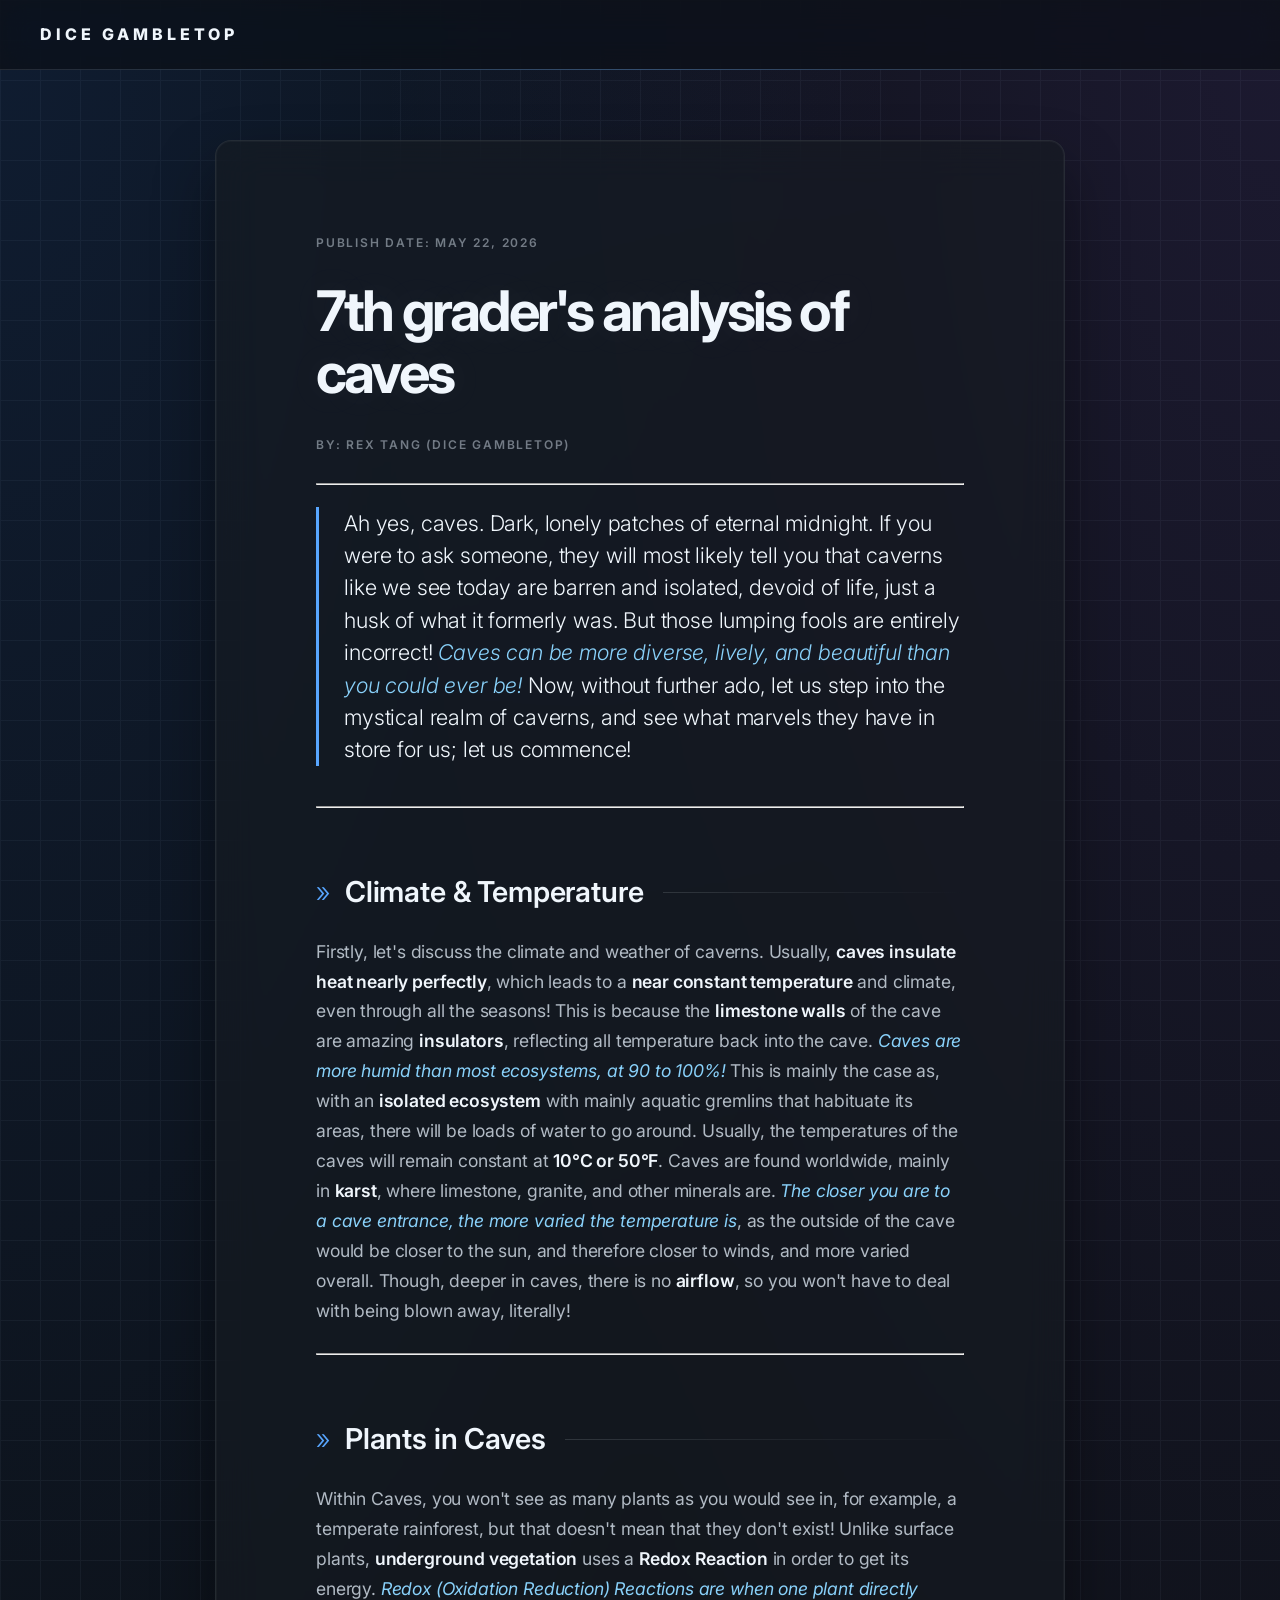
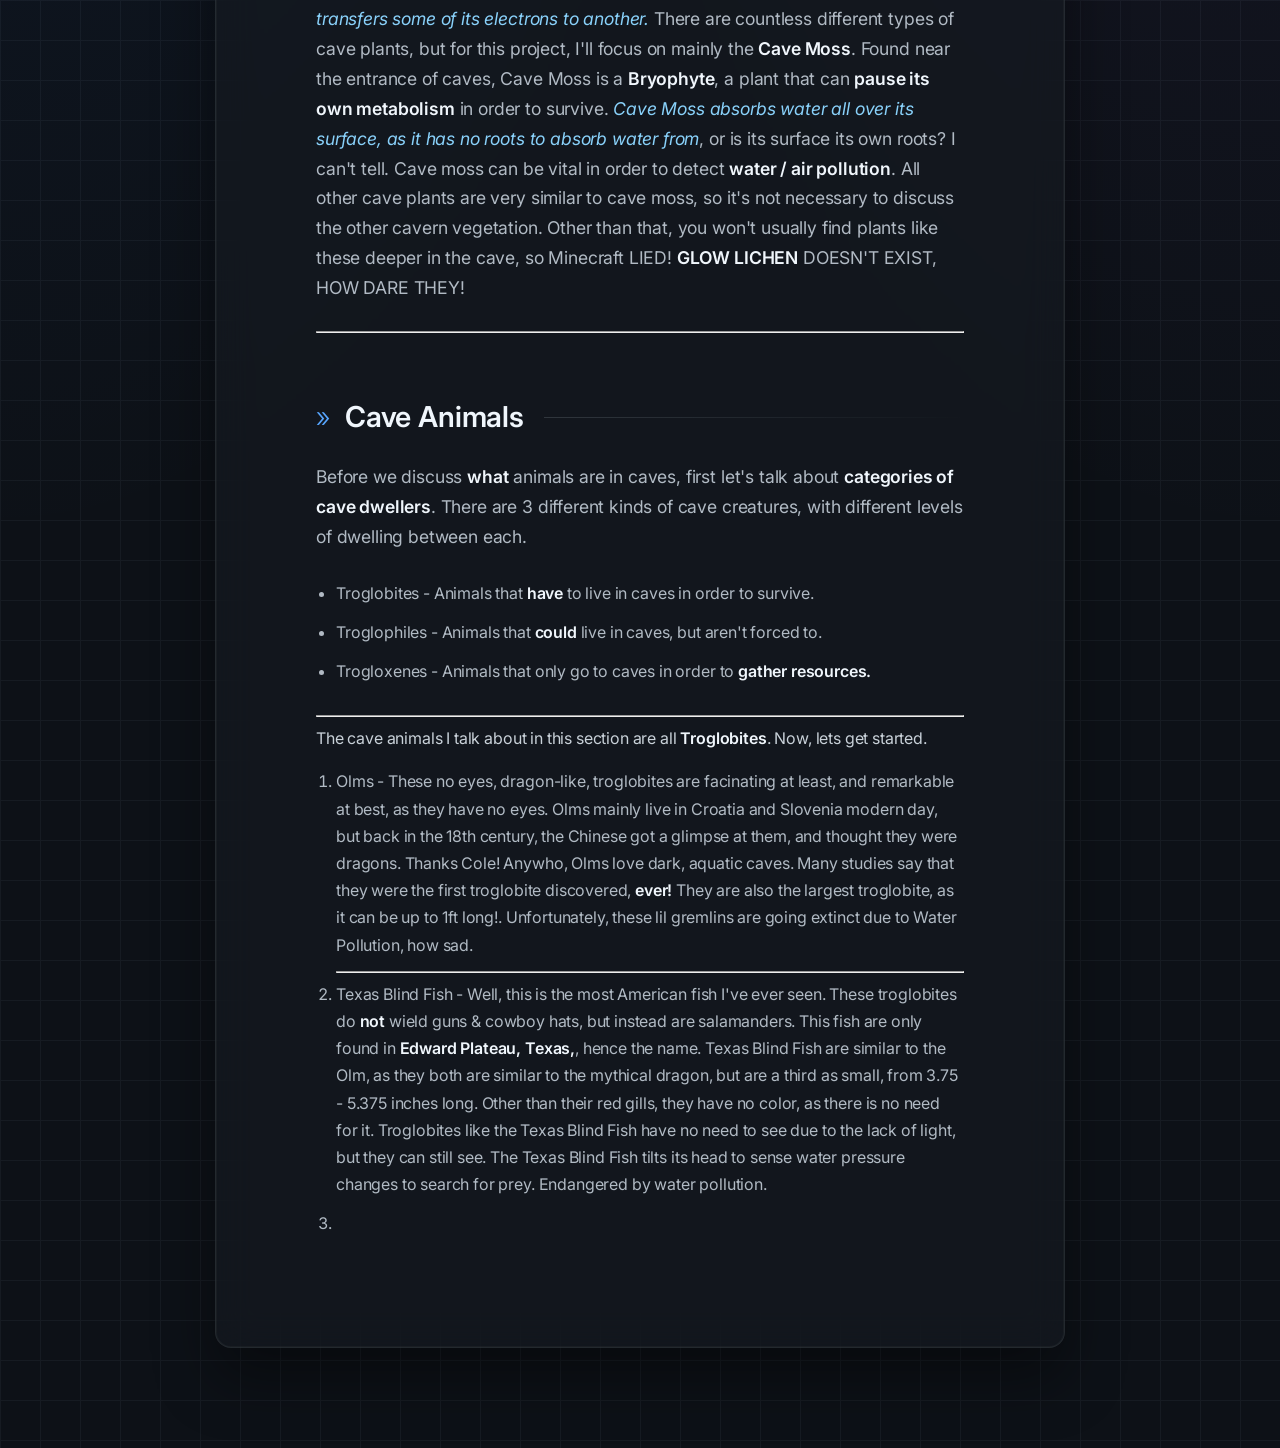
<file: index.html>
<!DOCTYPE html>
<html lang="en">
<head>
  <meta charset="UTF-8">
  <meta name="viewport" content="width=device-width, initial-scale=1.0">
  <title>Caves I Guess</title>

  <link rel="icon" href="data:image/svg+xml,<svg xmlns=%22http://www.w3.org viewBox=%220 0 100 100%22><text y=%22.9em%22 font-size=%2290%22>🎲</text></svg>">

  <link href="https://fonts.googleapis.com/css2?family=Inter:wght@200;400;700&display=swap" rel="stylesheet">
  <link rel="stylesheet" href="style.css">
</head>

<body>

 <!-- NAVBAR -->
  <nav>
    <div class="nav-container">
      <a href="/" class="nav-logo">DICE GAMBLETOP</a>
    </div>
  </nav>

  <!-- ARTICLE CONTENT -->
  <article>
    <header>
      <p class="byline">Publish Date: May 22, 2026</p>
      <h1>7th grader's analysis of caves</h1>
      <p class="byline">By: Rex Tang (Dice Gambletop)</p>
    </header>
  <hr>
    <p class="intro">
      Ah yes, caves. Dark, lonely patches of eternal midnight. If you were to ask someone, they will most likely tell you that caverns like we see today are barren and isolated, devoid of life, just a husk of what it formerly was. But those lumping fools are entirely incorrect! <i>Caves can be more diverse, lively, and beautiful than you could ever be!</i> Now, without further ado, let us step into the mystical realm of caverns, and see what marvels they have in store for us; let us commence!
    </p>
<hr>
    <h2>Climate & Temperature</h2>
    <p>
      Firstly, let's discuss the climate and weather of caverns. Usually, <b>caves insulate heat nearly perfectly</b>, which leads to a <b>near constant temperature</b> and climate, even through all the seasons! This is because the <b>limestone walls</b> of the cave are amazing <b>insulators</b>, reflecting all temperature back into the cave. <i>Caves are more humid than most ecosystems, at 90 to 100%!</i> This is mainly the case as, with an <b>isolated ecosystem</b> with mainly aquatic gremlins that habituate its areas, there will be loads of water to go around. Usually, the temperatures of the caves will remain constant at <b>10°C or 50°F</b>. Caves are found worldwide, mainly in <b>karst</b>, where limestone, granite, and other minerals are. <i>The closer you are to a cave entrance, the more varied the temperature is</i>, as the outside of the cave would be closer to the sun, and therefore closer to winds, and more varied overall. Though, deeper in caves, there is no <b>airflow</b>, so you won't have to deal with being blown away, literally!
    </p>
<hr>
    <h2>Plants in Caves</h2>
    <p>
      Within Caves, you won't see as many plants as you would see in, for example, a temperate rainforest, but that doesn't mean that they don't exist! Unlike surface plants, <b>underground vegetation</b> uses a <b>Redox Reaction</b> in order to get its energy. <i>Redox (Oxidation Reduction) Reactions are when one plant directly transfers some of its electrons to another.</i> There are countless different types of cave plants, but for this project, I'll focus on mainly the <b>Cave Moss</b>. Found near the entrance of caves, Cave Moss is a <b>Bryophyte</b>, a plant that can <b>pause its own metabolism</b> in order to survive. <i>Cave Moss absorbs water all over its surface, as it has no roots to absorb water from</i>, or is its surface its own roots? I can't tell. Cave moss can be vital in order to detect <b>water / air pollution</b>. All other cave plants are very similar to cave moss, so it's not necessary to discuss the other cavern vegetation. Other than that, you won't usually find plants like these deeper in the cave, so Minecraft LIED! <b>GLOW LICHEN</b> DOESN'T EXIST, HOW DARE THEY!
    </p>
<hr>
    <h2>Cave Animals</h2>
    <p>
      Before we discuss <b>what</b> animals are in caves, first let's talk about <b>categories of cave dwellers</b>.
      There are 3 different kinds of cave creatures, with different levels of dwelling between each.
      <ul>
        <li>Troglobites - Animals that <b>have</b> to live in caves in order to survive.</li>
        <li>Troglophiles - Animals that <b>could</b> live in caves, but aren't forced to.</li>
        <li>Trogloxenes - Animals that only go to caves in order to <b>gather resources.</b></li>
      </ul>
    <hr>
    The cave animals I talk about in this section are all <B>Troglobites</B>. Now, lets get started.
    <ol>
      <li>Olms - 
        These no eyes, dragon-like, troglobites are facinating at least, and remarkable at best, as they have no eyes. Olms mainly live in Croatia and Slovenia modern day, but back in the 18th century, the Chinese got a glimpse at them, and thought they were dragons. Thanks Cole! Anywho, Olms love dark, aquatic caves. Many studies say that they were the first troglobite discovered, <b>ever!</b> They are also the largest troglobite, as it can be up to 1ft long!. Unfortunately, these lil gremlins are going extinct due to Water Pollution, how sad.</li>
     <hr>
      <li>Texas Blind Fish - 
        Well, this is the most American fish I've ever seen. These troglobites do <b>not</b> wield guns & cowboy hats, but instead are salamanders. This fish are only found in <b>Edward Plateau, Texas,</b>, hence the name. Texas Blind Fish are similar to the Olm, as they both are similar to the mythical dragon, but are a third as small, from 3.75 - 5.375 inches long. Other than their red gills, they have no color, as there is no need for it. Troglobites like the Texas Blind Fish have no need to see due to the lack of light, but they can still see. The Texas Blind Fish tilts its head to sense water pressure changes to search for prey. Endangered by water pollution.  </li>
    
      <li>
        
      </li>
    </ol>
    </p>
  </article>

</body>
</html>
</file>
<file: style.css>
/* --- RESET --- */
* {
  box-sizing: border-box;
}

/* --- GLOBAL BODY --- */
body {
  background-color: #0d1117;
  /* Multi-layered background: Radial glows + Hex/Grid pattern */
  background-image: 
    radial-gradient(at 0% 0%, rgba(31, 111, 235, 0.12) 0px, transparent 50%),
    radial-gradient(at 100% 0%, rgba(137, 87, 229, 0.12) 0px, transparent 50%),
    linear-gradient(#161b22 1.5px, transparent 1.5px), 
    linear-gradient(90deg, #161b22 1.5px, transparent 1.5px);
  background-size: 100% 100%, 100% 100%, 40px 40px, 40px 40px;
  font-family: 'Inter', system-ui, -apple-system, sans-serif;
  color: #c9d1d9;
  margin: 0;
  /* Offset for fixed navbar */
  padding: 140px 20px 100px 20px;
  line-height: 1.7;
  letter-spacing: -0.01em;
  -webkit-font-smoothing: antialiased;
}

/* --- THE COOLER NAVBAR --- */
nav {
  position: fixed;
  top: 0;
  left: 0;
  width: 100%;
  height: 70px;
  background: rgba(13, 17, 23, 0.8);
  backdrop-filter: blur(15px) saturate(180%);
  -webkit-backdrop-filter: blur(15px) saturate(180%);
  border-bottom: 1px solid rgba(240, 246, 252, 0.1);
  display: flex;
  align-items: center;
  z-index: 1000;
  padding: 0 40px;
}

/* Adding a subtle glowing line at the bottom of the nav */
nav::after {
  content: "";
  position: absolute;
  bottom: -1px;
  left: 0;
  width: 100%;
  height: 1px;
  background: linear-gradient(90deg, transparent, #58a6ff, transparent);
  opacity: 0.3;
}

.nav-logo {
  color: #f0f6fc;
  text-decoration: none;
  font-weight: 800;
  font-size: 1rem;
  letter-spacing: 0.25em;
  text-transform: uppercase;
  transition: all 0.4s cubic-bezier(0.16, 1, 0.3, 1);
  position: relative;
}

.nav-logo:hover {
  color: #58a6ff;
  text-shadow: 0 0 20px rgba(88, 166, 255, 0.6);
  letter-spacing: 0.3em; /* Dynamic expansion effect */
}

/* --- ARTICLE DESIGN --- */
article {
  background: rgba(22, 27, 34, 0.6);
  backdrop-filter: blur(20px);
  -webkit-backdrop-filter: blur(20px);
  max-width: 850px;
  margin: 0 auto;
  padding: 80px 100px;
  border: 1px solid rgba(240, 246, 252, 0.08);
  border-radius: 16px;
  box-shadow: 
    0 30px 60px rgba(0, 0, 0, 0.4),
    0 0 0 1px rgba(255, 255, 255, 0.03) inset;
  transition: all 0.5s ease;
}

article:hover {
  border-color: rgba(88, 166, 255, 0.3);
  transform: translateY(-5px); /* Subtle lift */
  box-shadow: 
    0 40px 80px rgba(0, 0, 0, 0.5),
    0 0 20px rgba(88, 166, 255, 0.05);
}

/* --- TYPOGRAPHY & ELEMENTS --- */
h1 {
  font-weight: 700;
  letter-spacing: -0.05em;
  font-size: 3.5rem;
  line-height: 1.1;
  color: #f0f6fc;
  margin: 15px 0 30px 0;
  text-shadow: 0 0 40px rgba(240, 246, 252, 0.08);
}

h2 {
  font-weight: 600;
  font-size: 1.8rem;
  margin-top: 60px;
  margin-bottom: 20px;
  color: #f0f6fc;
  display: flex;
  align-items: center;
}

h2::before {
  content: "»";
  margin-right: 15px;
  color: #58a6ff;
  font-weight: 300;
}

h2::after {
  content: "";
  flex: 1;
  height: 1px;
  background: linear-gradient(90deg, rgba(48, 54, 61, 1), transparent);
  margin-left: 20px;
}

.byline {
  color: #8b949e;
  font-size: 0.75rem;
  text-transform: uppercase;
  letter-spacing: 0.15em;
  font-weight: 600;
  opacity: 0.8;
}

p {
  font-weight: 400;
  font-size: 1.1rem;
  margin-bottom: 28px;
  color: #b1bac4;
}

p.intro {
  font-size: 1.35rem;
  color: #f0f6fc;
  line-height: 1.5;
  font-weight: 300;
  border-left: 3px solid #58a6ff;
  padding-left: 25px;
  margin-bottom: 40px;
}

/* Lists Styles */
ul, ol {
  margin-bottom: 30px;
  padding-left: 20px;
}

li {
  margin-bottom: 12px;
  color: #b1bac4;
}

b, strong {
  color: #f0f6fc;
  font-weight: 600;
}

i, em {
  color: #89d1fa;
}

/* --- RESPONSIVENESS --- */
@media (max-width: 768px) {
  article {
    padding: 40px 25px;
    margin: 0 10px;
  }
  
  h1 {
    font-size: 2.5rem;
  }
  
  nav {
    padding: 0 20px;
  }
}
</file>
